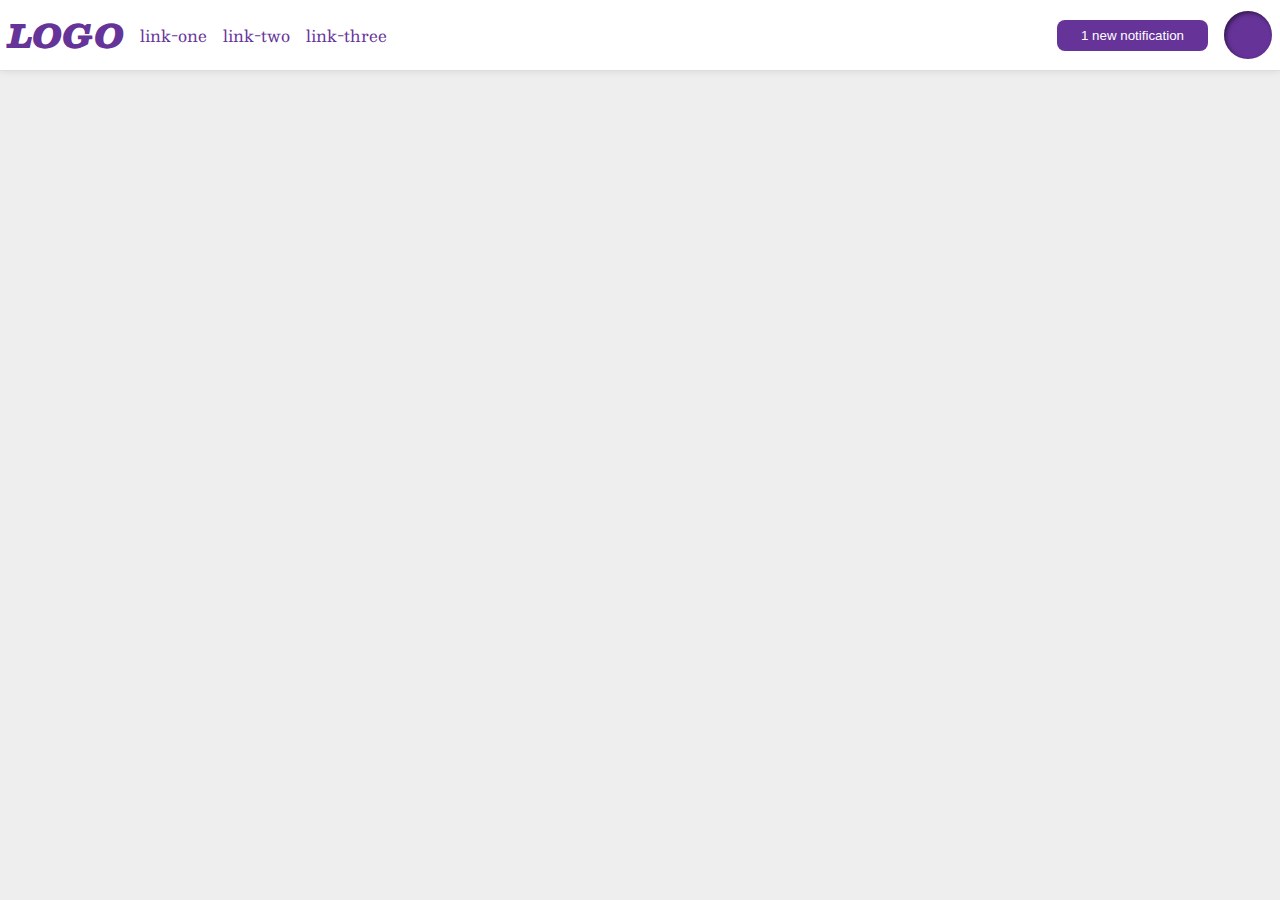
<file: foundations/flex/03-flex-header-2/index.html>
<!DOCTYPE html>
<html lang="en">
  <head>
    <meta charset="UTF-8">
    <meta http-equiv="X-UA-Compatible" content="IE=edge">
    <meta name="viewport" content="width=device-width, initial-scale=1.0">
    <title>Flex Header 2</title>
    <link rel="stylesheet" href="style.css">
  </head>
  <body>
    <div class="header">
      <div class="left">
        <div class="logo">
          LOGO
        </div>
        <ul class="links">
          <li><a href="https://google.com">link-one</a></li>
          <li><a href="https://google.com">link-two</a></li>
          <li><a href="https://google.com">link-three</a></li>
        </ul>
      </div>
      <dib class="right">
        <button class="notifications">
          1 new notification
        </button>
        <div class="profile-image"></div>
      </dib>
    </div>
  </body>
</html>
</file>
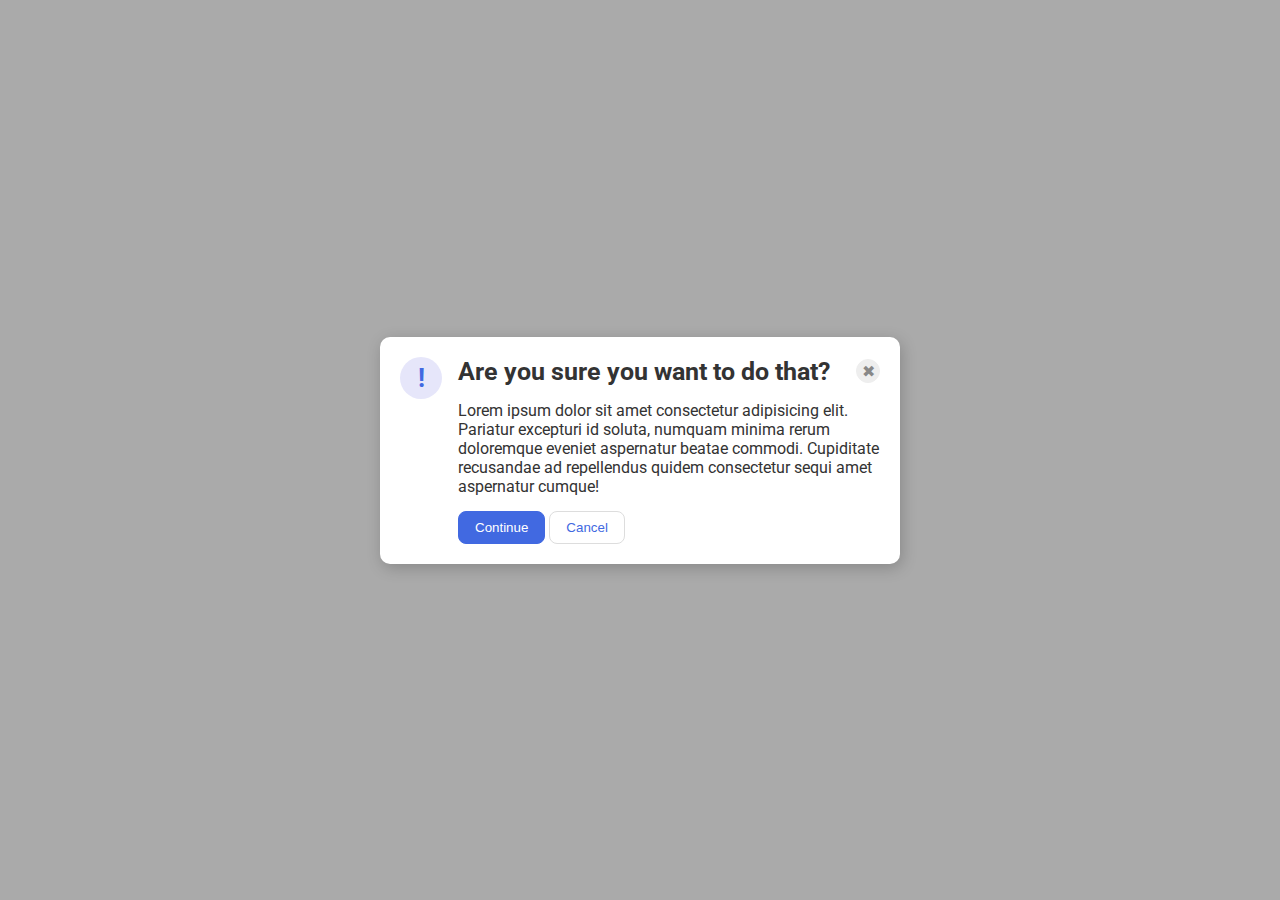
<file: foundations/flex/05-flex-modal/index.html>
<!DOCTYPE html>
<html lang="en">
  <head>
    <meta charset="UTF-8">
    <meta http-equiv="X-UA-Compatible" content="IE=edge">
    <meta name="viewport" content="width=device-width, initial-scale=1.0">
    <link rel="stylesheet" href="style.css">
    <title>Modal</title>
  </head>
  <body>
    <div class="modal">
      <div class="icon">!</div>
      <div class="container">
        <div class="header-container">
          <div class="header">Are you sure you want to do that?</div>
          <button class="close-button">✖</button>
        </div>
        <div class="text">Lorem ipsum dolor sit amet consectetur adipisicing elit. Pariatur excepturi id soluta, numquam minima rerum doloremque eveniet aspernatur beatae commodi. Cupiditate recusandae ad repellendus quidem consectetur sequi amet aspernatur cumque!</div>
        <button class="continue">Continue</button>
        <button class="cancel">Cancel</button>
      </div>
    </div>
  </body>
</html>
</file>
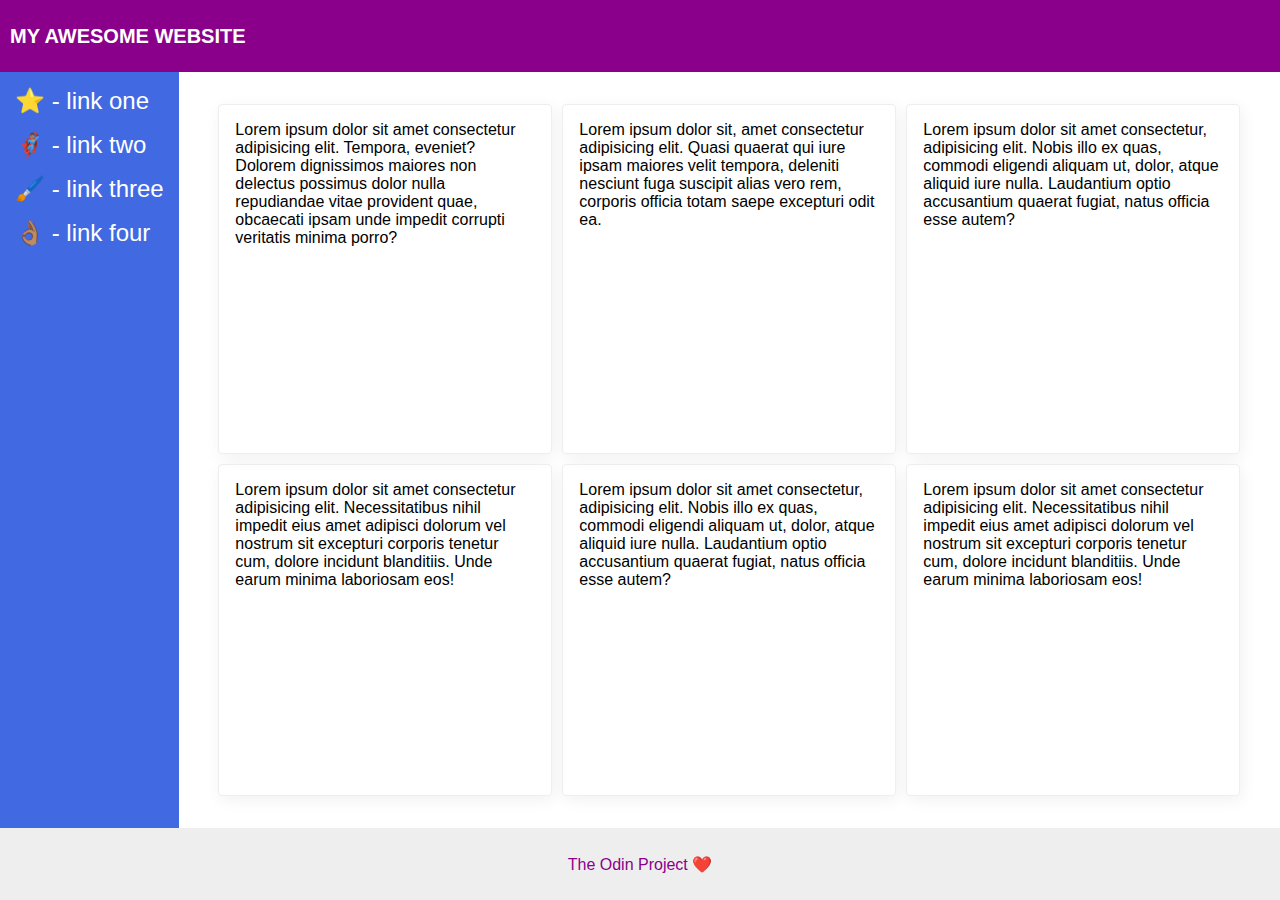
<file: foundations/flex/07-flex-layout-2/index.html>
<!DOCTYPE html>
<html lang="en">
  <head>
    <meta charset="UTF-8">
    <meta http-equiv="X-UA-Compatible" content="IE=edge">
    <meta name="viewport" content="width=device-width, initial-scale=1.0">
    <title>The Holy Grail</title>
    <link rel="stylesheet" href="style.css">
  </head>
  <body>
    <div class="header">
      MY AWESOME WEBSITE
    </div>
    <div class="body">
      <div class="sidebar">
        <ul>
          <li><a href="#">⭐ - link one</a></li>
          <li><a href="#">🦸🏽‍♂️ - link two</a></li>
          <li><a href="#">🖌️ - link three</a></li>
          <li><a href="#">👌🏽 - link four</a></li>
        </ul>
      </div>
      <div class="card-container">
        <div class="card">Lorem ipsum dolor sit amet consectetur adipisicing elit. Tempora, eveniet? Dolorem dignissimos maiores non delectus possimus dolor nulla repudiandae vitae provident quae, obcaecati ipsam unde impedit corrupti veritatis minima porro?</div>
        <div class="card">Lorem ipsum dolor sit, amet consectetur adipisicing elit. Quasi quaerat qui iure ipsam maiores velit tempora, deleniti nesciunt fuga suscipit alias vero rem, corporis officia totam saepe excepturi odit ea.</div>
        <div class="card">Lorem ipsum dolor sit amet consectetur, adipisicing elit. Nobis illo ex quas, commodi eligendi aliquam ut, dolor, atque aliquid iure nulla. Laudantium optio accusantium quaerat fugiat, natus officia esse autem?</div>
        <div class="card">Lorem ipsum dolor sit amet consectetur adipisicing elit. Necessitatibus nihil impedit eius amet adipisci dolorum vel nostrum sit excepturi corporis tenetur cum, dolore incidunt blanditiis. Unde earum minima laboriosam eos!</div>
        <div class="card">Lorem ipsum dolor sit amet consectetur, adipisicing elit. Nobis illo ex quas, commodi eligendi aliquam ut, dolor, atque aliquid iure nulla. Laudantium optio accusantium quaerat fugiat, natus officia esse autem?</div>
        <div class="card">Lorem ipsum dolor sit amet consectetur adipisicing elit. Necessitatibus nihil impedit eius amet adipisci dolorum vel nostrum sit excepturi corporis tenetur cum, dolore incidunt blanditiis. Unde earum minima laboriosam eos!</div>
      </div>
    </div>
    <div class="footer">
      The Odin Project ❤️
    </div>
  </body>
</html>
</file>
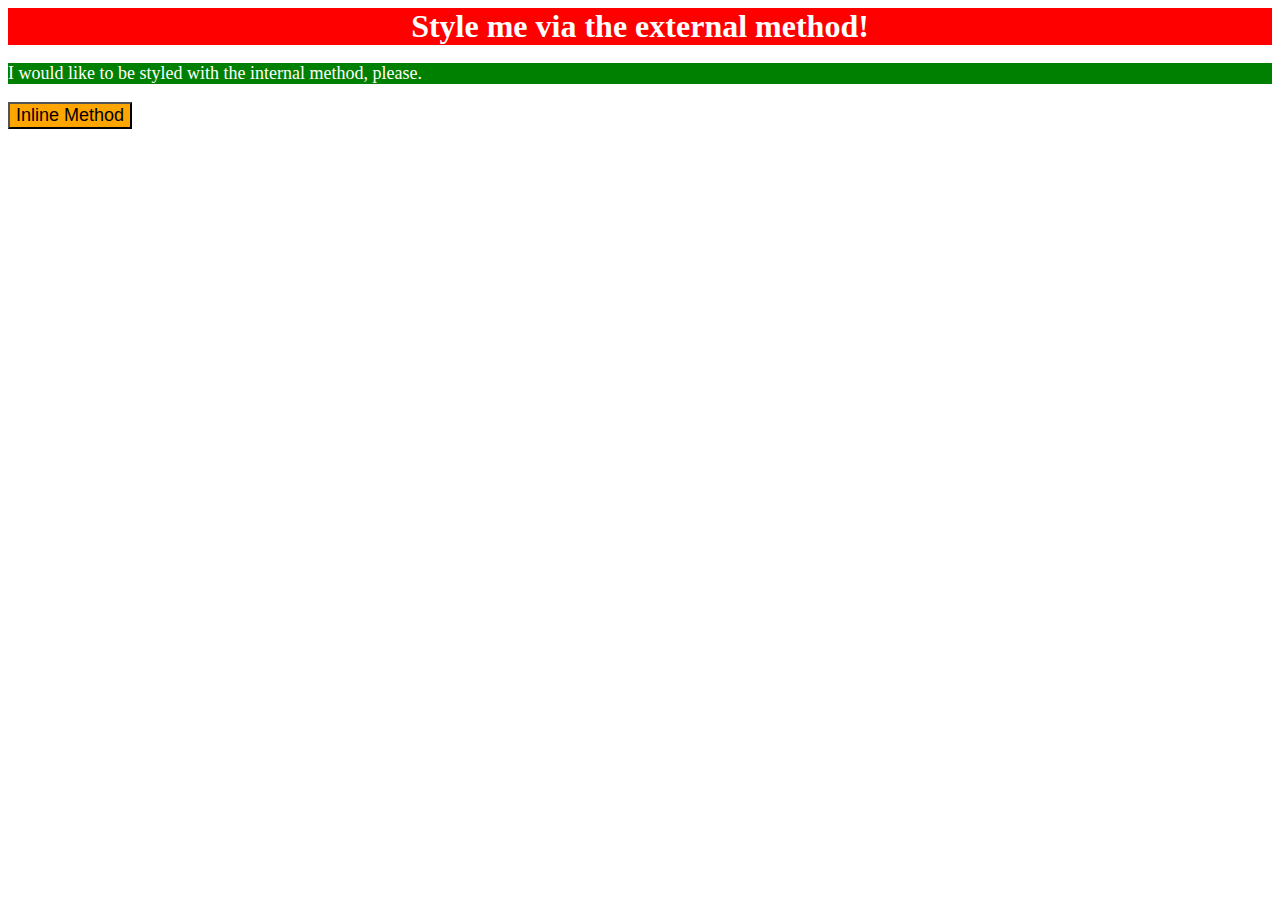
<file: foundations/intro-to-css/01-css-methods/index.html>
<!DOCTYPE html>
<html lang="en">
  <head>
    <meta charset="UTF-8">
    <meta http-equiv="X-UA-Compatible" content="IE=edge">
    <meta name="viewport" content="width=device-width, initial-scale=1.0">
    <link rel="stylesheet" href="style.css">
    <style>

      p {
        background-color: green;
        color: white;
        font-size: 18px;
      }

    </style>
    <title>Methods for Adding CSS</title>
  </head>
  <body>
    <div>Style me via the external method!</div>
    <p>I would like to be styled with the internal method, please.</p>
    <button style="background-color: orange; font-size: 18px;">Inline Method</button>
  </body>
</html>
</file>
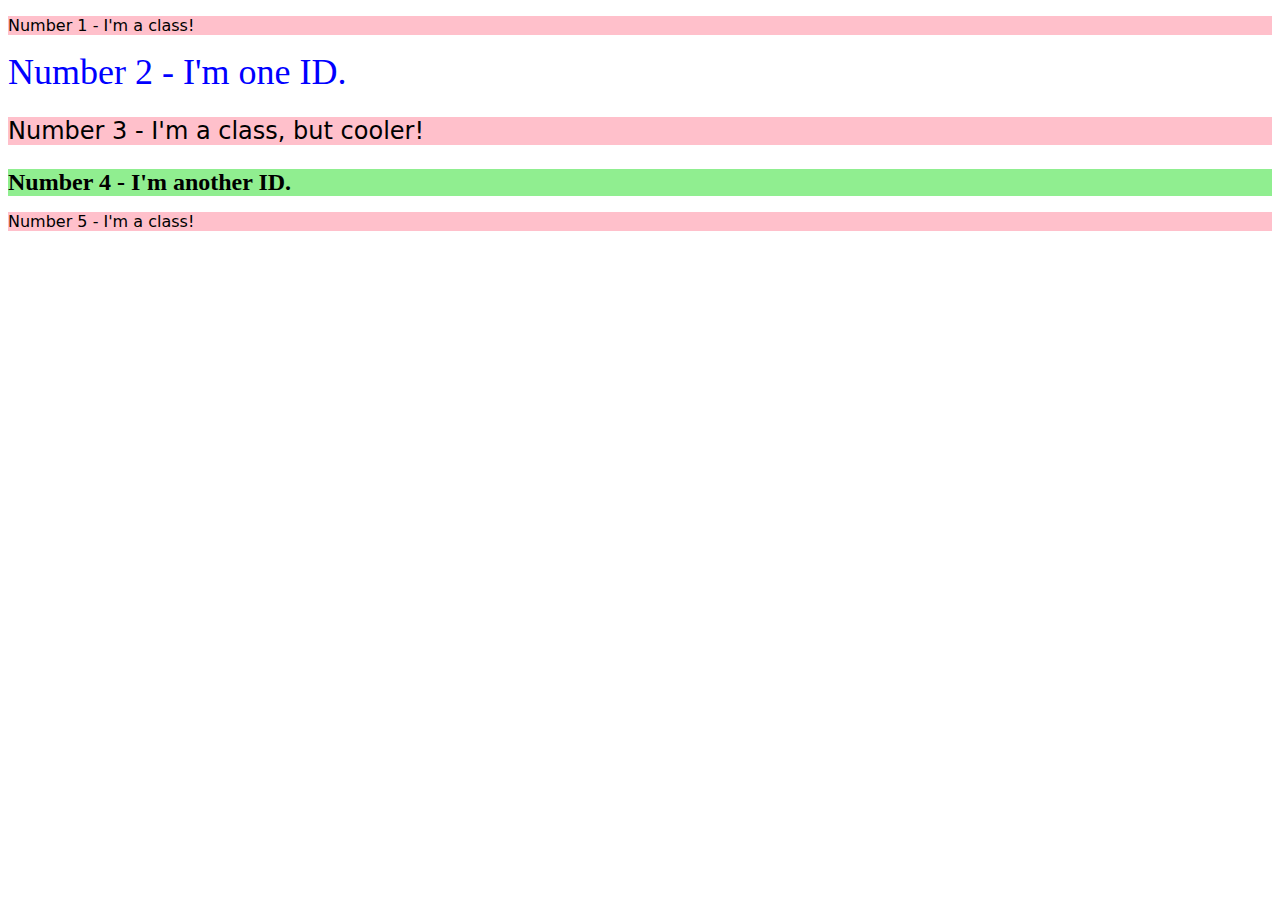
<file: foundations/intro-to-css/02-class-id-selectors/index.html>
<!DOCTYPE html>
<html lang="en">
  <head>
    <meta charset="UTF-8">
    <meta http-equiv="X-UA-Compatible" content="IE=edge">
    <meta name="viewport" content="width=device-width, initial-scale=1.0">
    <title>Class and ID Selectors</title>
    <link rel="stylesheet" href="style.css">
  </head>
  <body>
    <p class="odd-number">Number 1 - I'm a class!</p>
    <div id="num2">Number 2 - I'm one ID.</div>
    <p class="odd-number" id="num3">Number 3 - I'm a class, but cooler!</p>
    <div id="num4">Number 4 - I'm another ID.</div>
    <p class="odd-number">Number 5 - I'm a class!</p>
  </body>
</html>
</file>
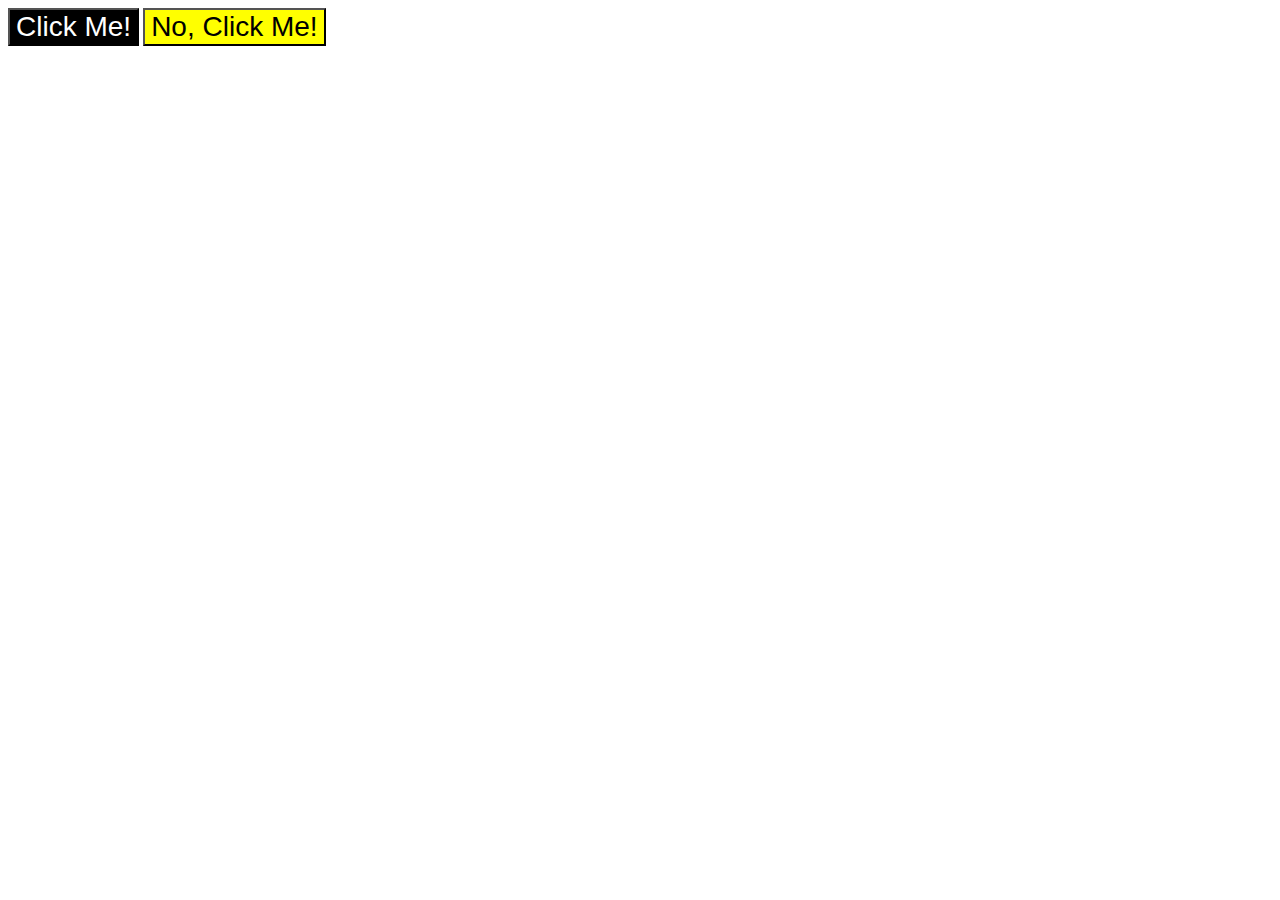
<file: foundations/intro-to-css/03-grouping-selectors/index.html>
<!DOCTYPE html>
<html lang="en">
  <head>
    <meta charset="UTF-8">
    <meta http-equiv="X-UA-Compatible" content="IE=edge">
    <meta name="viewport" content="width=device-width, initial-scale=1.0">
    <title>Grouping Selectors</title>
    <link rel="stylesheet" href="style.css">
  </head>
  <body>
    <button  class="click">Click Me!</button>
    <button class="noclick">No, Click Me!</button>
  </body>
</html>
</file>
<file: foundations/flex/03-flex-header-2/style.css>
/* this is some magical font-importing.  
you'll learn about it later. */
@import url('https://fonts.googleapis.com/css2?family=Besley:ital,wght@0,400;1,900&display=swap');

body {
  margin: 0;
  background: #eee;
  font-family: Besley, serif;
}

.header {
  background: white;
  border-bottom: 1px solid #ddd;
  box-shadow: 0 0 8px rgba(0,0,0,.1);
  display: flex;
  justify-content: space-between;
  padding: 8px;
}

.left,.right {
  display: flex;
  align-items: center;
  gap: 16px;
}

.profile-image {
  background: rebeccapurple;
  box-shadow: inset 2px 2px 4px rgba(0,0,0,.5);
  border-radius: 50%;
  width: 48px;
  height: 48px;
  flex-shrink: 0;
}

.logo {
  color: rebeccapurple;
  font-size: 32px;
  font-weight: 900;
  font-style: italic;
}

button {
  border: none;
  border-radius: 8px;
  background: rebeccapurple;
  color: white;
  padding: 8px 24px;
  flex: 1;
}

a {
  /* this removes the line under our links */
  text-decoration: none;
  color: rebeccapurple;
}

ul {
  list-style-type: none;
  margin: 0;
  padding: 0;
  display: flex;
  /* justify-content: flex-start; */
  gap: 16px;
}
</file>
<file: foundations/flex/05-flex-modal/style.css>
@import url('https://fonts.googleapis.com/css2?family=Roboto:wght@400;700&display=swap');

html, body {
  height: 100%;
}

body {
  font-family: Roboto, sans-serif;
  margin: 0;
  background: #aaa;
  color: #333;
  /* I'll give you this one for free lol */
  display: flex;
  align-items: center;
  justify-content: center;
}

.modal {
  background: white;
  width: 480px;
  border-radius: 10px;
  box-shadow: 2px 4px 16px rgba(0,0,0,.2);
  padding: 20px;
  display: flex;
  justify-content: center;
  gap: 16px;
}

.icon {
  color: royalblue;
  font-size: 26px;
  font-weight: 700;
  background: lavender;
  width: 42px;
  height: 42px;
  border-radius: 50%;
  display: flex;
  align-items: center;
  justify-content: center;
  margin-bottom: auto;
  flex-shrink: 0;
}

.header-container {
  display: flex;
  justify-content: space-between;
  align-items: center;
  margin-bottom: 8px;
}

.header {
  font-weight: bold;
  font-size: 25px;
}

.close-button {
  background: #eee;
  border-radius: 50%;
  color: #888;
  font-weight: 400;
  font-size: 16px;
  height: 24px;
  width: 24px;
  display: flex;
  align-items: center;
  justify-content: center;
  border: 1px solid #eee;
  padding: 0;
}

.text {
  margin-top: 15px;
  margin-bottom: 15px;
}

button {
  cursor: pointer;
  padding: 8px 16px;
  border-radius: 8px;
}

button.continue {
  background: royalblue;
  border: 1px solid royalblue;
  color: white;
}

button.cancel {
  background: white;
  border: 1px solid #ddd;
  color: royalblue;
}
</file>
<file: foundations/flex/07-flex-layout-2/style.css>
body {
  font-family: -apple-system, BlinkMacSystemFont, 'Segoe UI', Roboto, Oxygen, Ubuntu, Cantarell, 'Open Sans', 'Helvetica Neue', sans-serif;
  margin: 0;
  min-height: 100vh;
  display: flex;
  flex-direction: column;
}

.header {
  height: 72px;
  background: darkmagenta;
  color: white;
  display: flex;
  justify-content: flex-start;
  align-items: center;
  font-weight: bolder;
  font-size: 20px;
  padding: 10px;
  box-sizing: border-box;
}

.body {
  flex: 1;
  display: flex;
}

.footer {
  height: 72px;
  background: #eee;
  color: darkmagenta;
  display: flex;
  justify-content: center;
  align-items: center;
  box-sizing: border-box;
}

ul {
  list-style-type: none;
  margin: 0;
  padding: 0;
}

li {
  margin-bottom: 16px;
}

a {
  text-decoration: none;
  color: white;
  font-size: 24px;
}

.sidebar {
  display: flex;
  flex-shrink: 0;
  background: royalblue;
  box-sizing: border-box;
  padding: 15px;
}

.card-container {
  display: flex;
  justify-content: center;
  flex-wrap: wrap;
  gap: 10px;
  padding: 32px;
}

.card {
  max-width: 300px;
  padding: 16px;
  border: 1px solid #eee;
  box-shadow: 2px 4px 16px rgba(0,0,0,.06);
  border-radius: 4px;
  flex: 1 1 auto;
}
</file>
<file: foundations/intro-to-css/01-css-methods/style.css>
div {
    background-color: red;
    color: white;
    font-size: 32px;
    text-align: center;
    font-weight: bold;
}
</file>
<file: foundations/intro-to-css/02-class-id-selectors/style.css>
.odd-number {
    background-color: pink;
    font-family: Verdana, "DejaVu Sans", "sans-serif";
}

#num2 {
    color: blue;
    font-size: 36px;
}

.odd-number#num3 {
    font-size: 24px;
}

#num4 {
    background-color: lightgreen;
    font-size: 24px;
    font-weight: bold;
}
</file>
<file: foundations/intro-to-css/03-grouping-selectors/style.css>
.click, .noclick {
    font-size: 28px;
    font-family: Helvetica, "Times New Roman", sans-serif;
}

.click {
    background-color: black;
    color: white;
}

.noclick {
    background-color: yellow;
}
</file>
